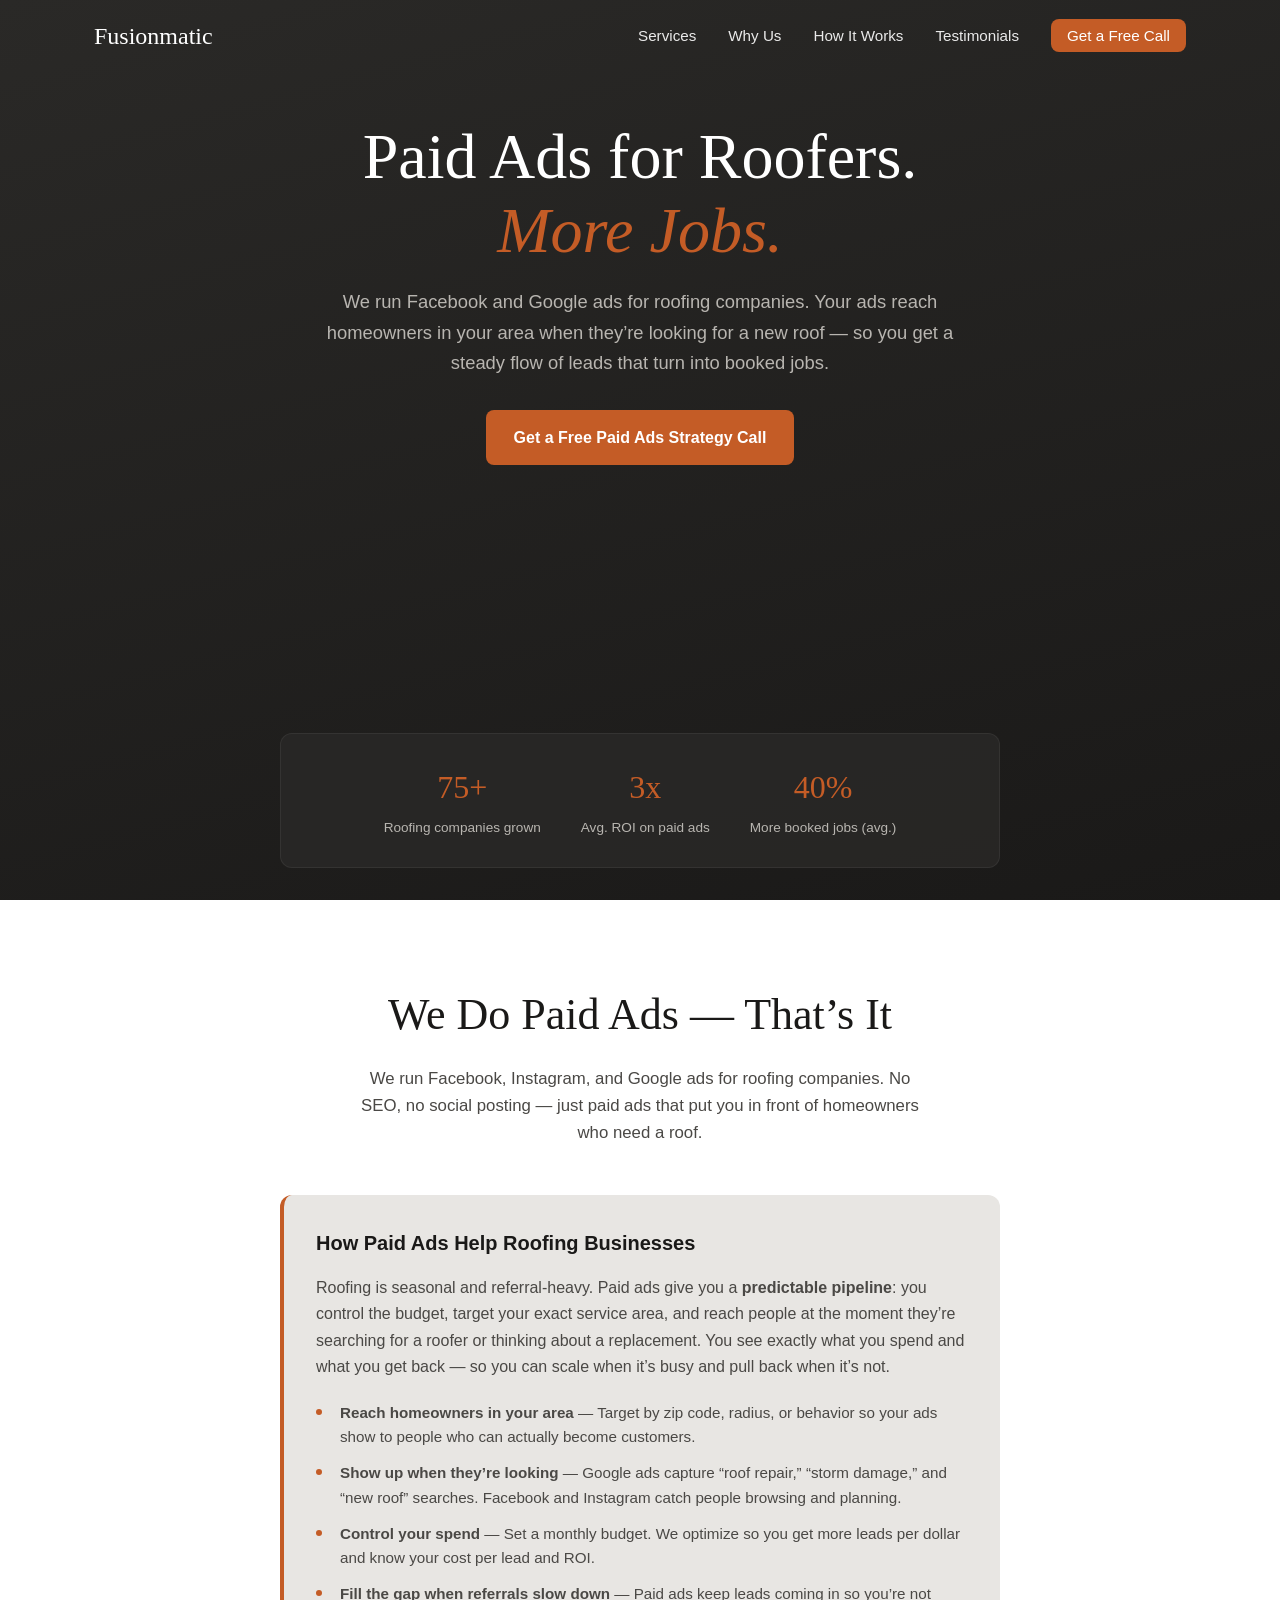
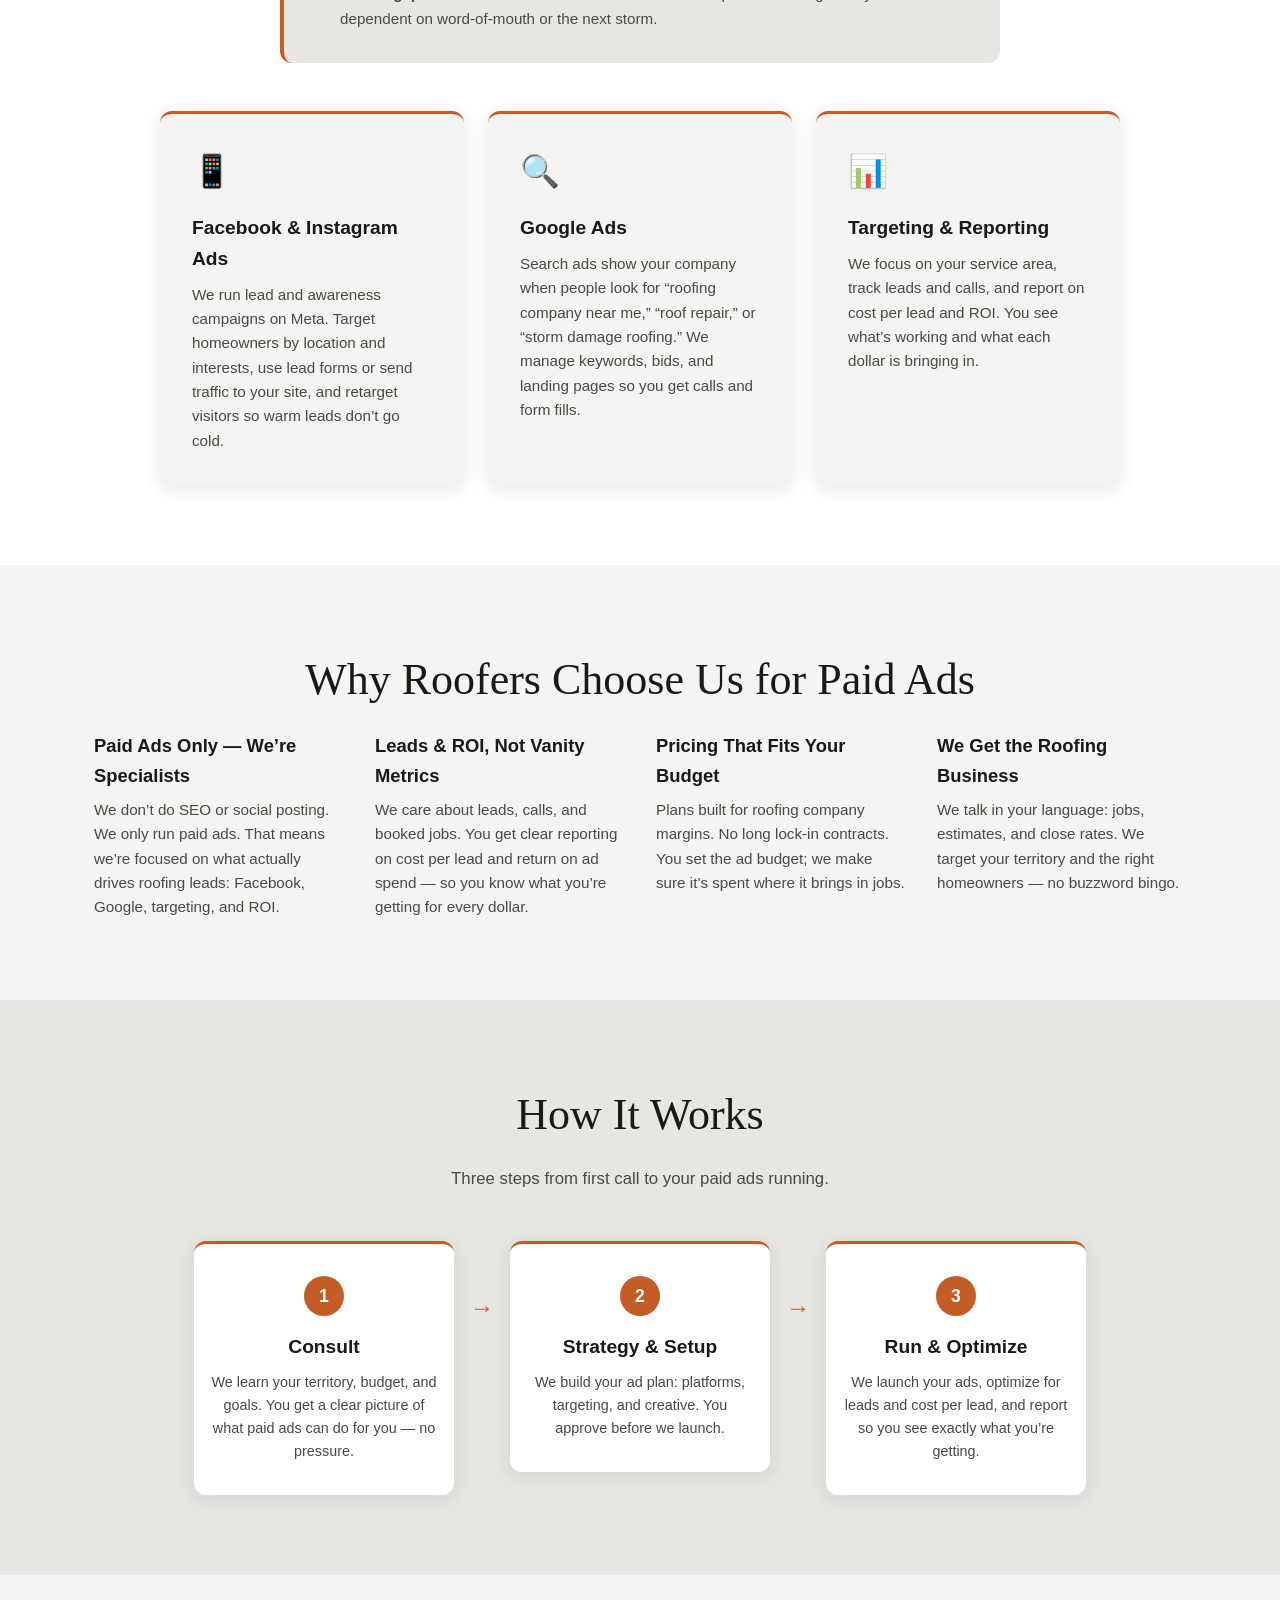
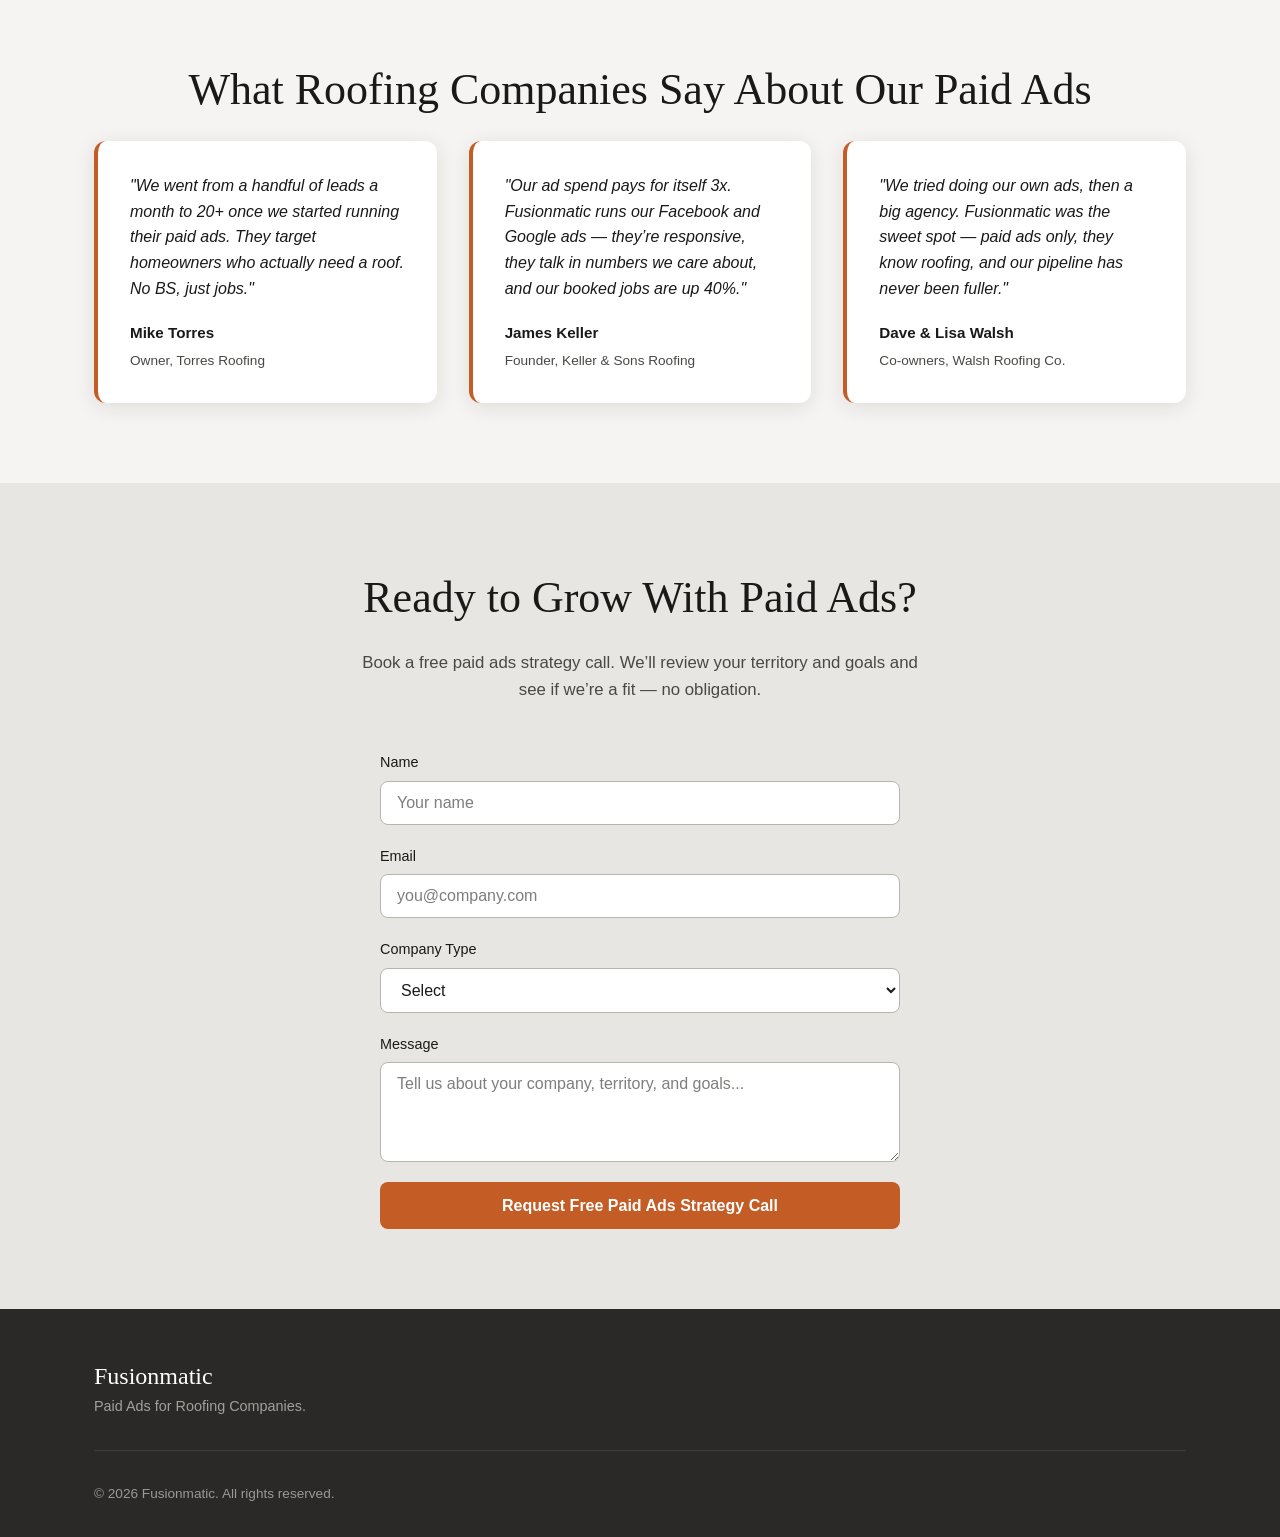
<file: index.html>
<!DOCTYPE html>
<html lang="en">
<head>
  <meta charset="UTF-8">
  <meta name="viewport" content="width=device-width, initial-scale=1.0">
  <title>Fusionmatic — Paid Ads for Roofing Companies | More Leads, More Jobs</title>
  <meta name="description" content="We run paid ads for roofing companies. Facebook, Google, and more — get in front of homeowners who need a roof. Predictable leads, measurable ROI.">
  <link rel="stylesheet" href="styles.css">
</head>
<body>
  <header class="header" id="header">
    <div class="header-inner">
      <a href="#hero" class="logo">Fusionmatic</a>
      <nav class="nav" aria-label="Main navigation">
        <ul class="nav-list">
          <li><a href="#services">Services</a></li>
          <li><a href="#why-us">Why Us</a></li>
          <li><a href="#how-it-works">How It Works</a></li>
          <li><a href="#testimonials">Testimonials</a></li>
          <li><a href="#contact" class="nav-cta">Get a Free Call</a></li>
        </ul>
      </nav>
      <button class="hamburger" id="hamburger" aria-label="Toggle menu" aria-expanded="false">
        <span></span>
        <span></span>
        <span></span>
      </button>
    </div>
    <div class="nav-overlay" id="nav-overlay"></div>
  </header>

  <main>
    <section class="hero" id="hero">
      <div class="hero-bg"></div>
      <div class="hero-inner">
        <div class="hero-content fade-in">
          <h1 class="hero-title">Paid Ads for Roofers.<br><em>More Jobs.</em></h1>
          <p class="hero-subtext">We run Facebook and Google ads for roofing companies. Your ads reach homeowners in your area when they’re looking for a new roof — so you get a steady flow of leads that turn into booked jobs.</p>
          <a href="#contact" class="btn btn-primary btn-pulse">Get a Free Paid Ads Strategy Call</a>
        </div>
      </div>
      <div class="hero-stats fade-in">
        <div class="stat">
          <span class="stat-number" data-target="75">0</span><span class="stat-suffix">+</span>
          <span class="stat-label">Roofing companies grown</span>
        </div>
        <div class="stat">
          <span class="stat-number" data-target="3">0</span><span class="stat-suffix">x</span>
          <span class="stat-label">Avg. ROI on paid ads</span>
        </div>
        <div class="stat">
          <span class="stat-number" data-target="40">0</span><span class="stat-suffix">%</span>
          <span class="stat-label">More booked jobs (avg.)</span>
        </div>
      </div>
    </section>

    <section class="section services fade-in stagger-children" id="services">
      <div class="container">
        <h2 class="section-title">We Do Paid Ads — That’s It</h2>
        <p class="section-subtitle">We run Facebook, Instagram, and Google ads for roofing companies. No SEO, no social posting — just paid ads that put you in front of homeowners who need a roof.</p>

        <div class="how-ads-help">
          <h3 class="how-ads-help-title">How Paid Ads Help Roofing Businesses</h3>
          <p class="how-ads-help-intro">Roofing is seasonal and referral-heavy. Paid ads give you a <strong>predictable pipeline</strong>: you control the budget, target your exact service area, and reach people at the moment they’re searching for a roofer or thinking about a replacement. You see exactly what you spend and what you get back — so you can scale when it’s busy and pull back when it’s not.</p>
          <ul class="how-ads-help-list">
            <li><strong>Reach homeowners in your area</strong> — Target by zip code, radius, or behavior so your ads show to people who can actually become customers.</li>
            <li><strong>Show up when they’re looking</strong> — Google ads capture “roof repair,” “storm damage,” and “new roof” searches. Facebook and Instagram catch people browsing and planning.</li>
            <li><strong>Control your spend</strong> — Set a monthly budget. We optimize so you get more leads per dollar and know your cost per lead and ROI.</li>
            <li><strong>Fill the gap when referrals slow down</strong> — Paid ads keep leads coming in so you’re not dependent on word-of-mouth or the next storm.</li>
          </ul>
        </div>

        <div class="services-grid services-grid-three">
          <article class="card">
            <div class="card-icon" aria-hidden="true">📱</div>
            <h3>Facebook & Instagram Ads</h3>
            <p>We run lead and awareness campaigns on Meta. Target homeowners by location and interests, use lead forms or send traffic to your site, and retarget visitors so warm leads don’t go cold.</p>
          </article>
          <article class="card">
            <div class="card-icon" aria-hidden="true">🔍</div>
            <h3>Google Ads</h3>
            <p>Search ads show your company when people look for “roofing company near me,” “roof repair,” or “storm damage roofing.” We manage keywords, bids, and landing pages so you get calls and form fills.</p>
          </article>
          <article class="card">
            <div class="card-icon" aria-hidden="true">📊</div>
            <h3>Targeting & Reporting</h3>
            <p>We focus on your service area, track leads and calls, and report on cost per lead and ROI. You see what’s working and what each dollar is bringing in.</p>
          </article>
        </div>
      </div>
    </section>

    <section class="section why-us fade-in stagger-children" id="why-us">
      <div class="container">
        <h2 class="section-title">Why Roofers Choose Us for Paid Ads</h2>
        <div class="why-grid">
          <div class="why-card">
            <h3>Paid Ads Only — We’re Specialists</h3>
            <p>We don’t do SEO or social posting. We only run paid ads. That means we’re focused on what actually drives roofing leads: Facebook, Google, targeting, and ROI.</p>
          </div>
          <div class="why-card">
            <h3>Leads & ROI, Not Vanity Metrics</h3>
            <p>We care about leads, calls, and booked jobs. You get clear reporting on cost per lead and return on ad spend — so you know what you’re getting for every dollar.</p>
          </div>
          <div class="why-card">
            <h3>Pricing That Fits Your Budget</h3>
            <p>Plans built for roofing company margins. No long lock-in contracts. You set the ad budget; we make sure it’s spent where it brings in jobs.</p>
          </div>
          <div class="why-card">
            <h3>We Get the Roofing Business</h3>
            <p>We talk in your language: jobs, estimates, and close rates. We target your territory and the right homeowners — no buzzword bingo.</p>
          </div>
        </div>
      </div>
    </section>

    <section class="section how-it-works fade-in stagger-children" id="how-it-works">
      <div class="container">
        <h2 class="section-title">How It Works</h2>
        <p class="section-subtitle">Three steps from first call to your paid ads running.</p>
        <div class="steps">
          <div class="step">
            <span class="step-num">1</span>
            <h3>Consult</h3>
            <p>We learn your territory, budget, and goals. You get a clear picture of what paid ads can do for you — no pressure.</p>
          </div>
          <div class="step-arrow" aria-hidden="true">→</div>
          <div class="step">
            <span class="step-num">2</span>
            <h3>Strategy & Setup</h3>
            <p>We build your ad plan: platforms, targeting, and creative. You approve before we launch.</p>
          </div>
          <div class="step-arrow" aria-hidden="true">→</div>
          <div class="step">
            <span class="step-num">3</span>
            <h3>Run & Optimize</h3>
            <p>We launch your ads, optimize for leads and cost per lead, and report so you see exactly what you’re getting.</p>
          </div>
        </div>
      </div>
    </section>

    <section class="section testimonials fade-in stagger-children" id="testimonials">
      <div class="container">
        <h2 class="section-title">What Roofing Companies Say About Our Paid Ads</h2>
        <div class="testimonials-grid">
          <blockquote class="testimonial">
            <p>"We went from a handful of leads a month to 20+ once we started running their paid ads. They target homeowners who actually need a roof. No BS, just jobs."</p>
            <footer>
              <strong>Mike Torres</strong>
              <span>Owner, Torres Roofing</span>
            </footer>
          </blockquote>
          <blockquote class="testimonial">
            <p>"Our ad spend pays for itself 3x. Fusionmatic runs our Facebook and Google ads — they’re responsive, they talk in numbers we care about, and our booked jobs are up 40%."</p>
            <footer>
              <strong>James Keller</strong>
              <span>Founder, Keller & Sons Roofing</span>
            </footer>
          </blockquote>
          <blockquote class="testimonial">
            <p>"We tried doing our own ads, then a big agency. Fusionmatic was the sweet spot — paid ads only, they know roofing, and our pipeline has never been fuller."</p>
            <footer>
              <strong>Dave & Lisa Walsh</strong>
              <span>Co-owners, Walsh Roofing Co.</span>
            </footer>
          </blockquote>
        </div>
      </div>
    </section>

    <section class="section contact fade-in" id="contact">
      <div class="container">
        <h2 class="section-title">Ready to Grow With Paid Ads?</h2>
        <p class="section-subtitle">Book a free paid ads strategy call. We’ll review your territory and goals and see if we’re a fit — no obligation.</p>
        <div class="contact-wrap">
          <form class="contact-form" id="contact-form" novalidate>
            <div class="form-group">
              <label for="name">Name</label>
              <input type="text" id="name" name="name" required placeholder="Your name">
            </div>
            <div class="form-group">
              <label for="email">Email</label>
              <input type="email" id="email" name="email" required placeholder="you@company.com">
            </div>
            <div class="form-group">
              <label for="business-type">Company Type</label>
              <select id="business-type" name="business_type">
                <option value="">Select</option>
                <option value="residential-roofing">Residential Roofing</option>
                <option value="commercial-roofing">Commercial Roofing</option>
                <option value="both">Residential & Commercial</option>
                <option value="storm-restoration">Storm / Restoration</option>
                <option value="other">Other</option>
              </select>
            </div>
            <div class="form-group">
              <label for="message">Message</label>
              <textarea id="message" name="message" rows="4" placeholder="Tell us about your company, territory, and goals..."></textarea>
            </div>
            <button type="submit" class="btn btn-primary btn-full">Request Free Paid Ads Strategy Call</button>
          </form>
        </div>
      </div>
    </section>
  </main>

  <footer class="footer">
    <div class="container">
      <div class="footer-inner">
        <div class="footer-brand">
          <a href="#hero" class="logo">Fusionmatic</a>
          <p class="footer-tagline">Paid Ads for Roofing Companies.</p>
        </div>
        
        <div class="footer-social">
          <!-- <a href="#" aria-label="Twitter">Twitter</a> -->
          <!-- <a href="#" aria-label="Instagram">Instagram</a> -->
        </div>
      </div>
      <p class="footer-copy">&copy; <span id="year"></span> Fusionmatic. All rights reserved.</p>
    </div>
  </footer>

  <script src="script.js"></script>
</body>
</html>
</file>
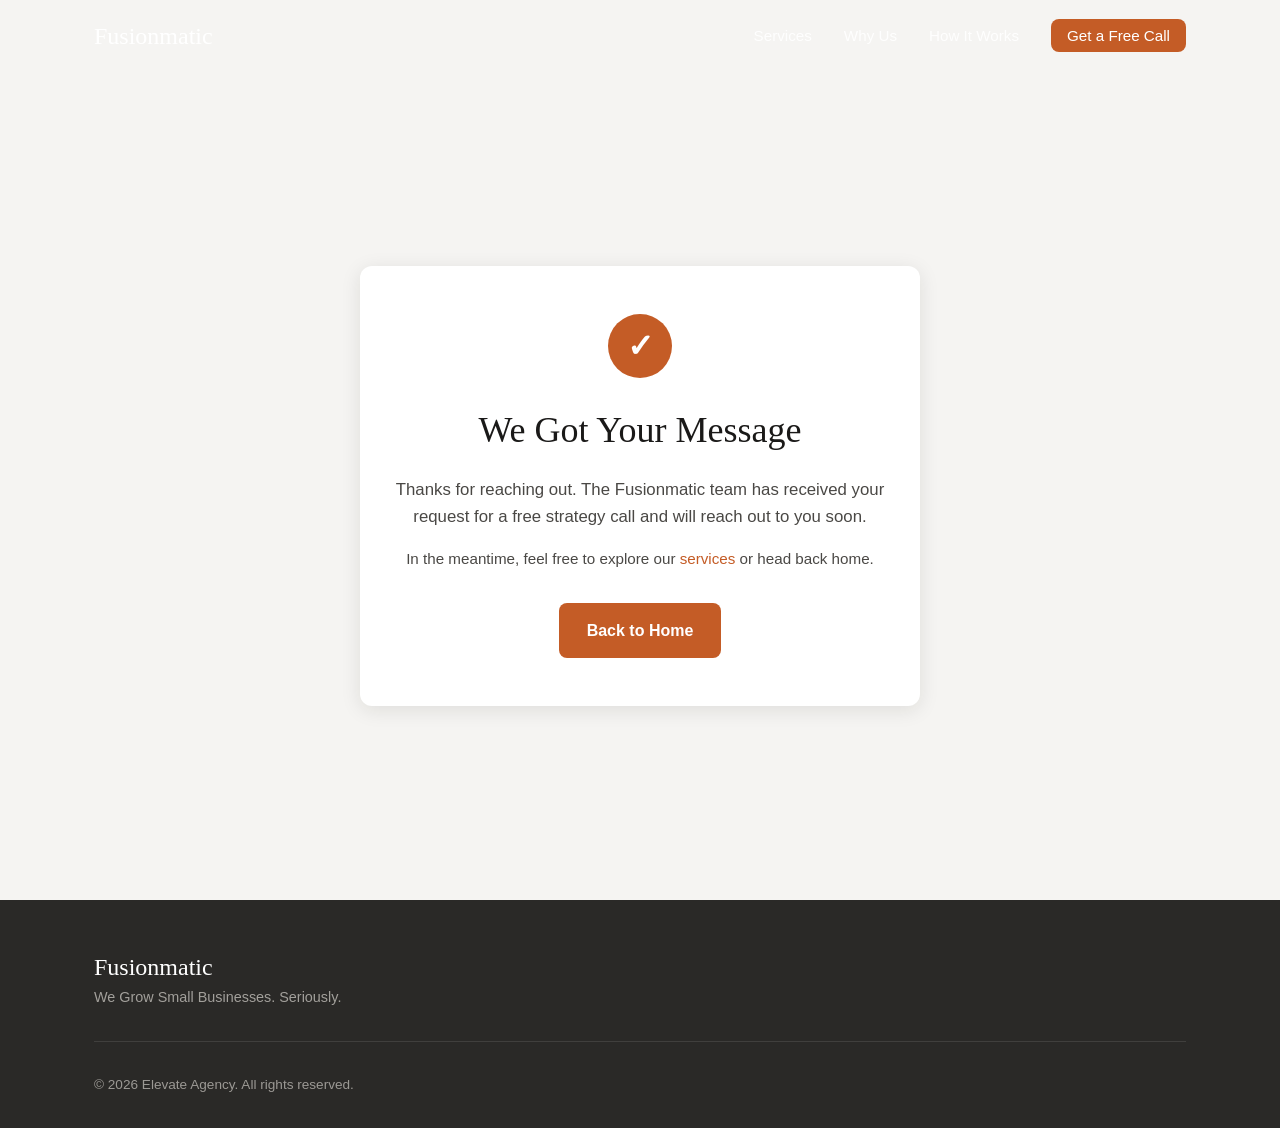
<file: confirmation.html>
<!DOCTYPE html>
<html lang="en">
<head>
  <meta charset="UTF-8">
  <meta name="viewport" content="width=device-width, initial-scale=1.0">
  <title>Message Received — Fusionmatic</title>
  <meta name="description" content="We've received your request. We'll be in touch soon.">
  <link rel="stylesheet" href="styles.css">
</head>
<body>
  <header class="header scrolled" id="header">
    <div class="header-inner">
      <a href="index.html" class="logo">Fusionmatic</a>
      <nav class="nav" aria-label="Main navigation">
        <ul class="nav-list">
          <li><a href="index.html#services">Services</a></li>
          <li><a href="index.html#why-us">Why Us</a></li>
          <li><a href="index.html#how-it-works">How It Works</a></li>
          <li><a href="index.html#contact" class="nav-cta">Get a Free Call</a></li>
        </ul>
      </nav>
      <button class="hamburger" id="hamburger" aria-label="Toggle menu" aria-expanded="false">
        <span></span>
        <span></span>
        <span></span>
      </button>
    </div>
    <div class="nav-overlay" id="nav-overlay"></div>
  </header>

  <main class="confirmation-main">
    <section class="confirmation-section">
      <div class="confirmation-card">
        <div class="confirmation-icon" aria-hidden="true">✓</div>
        <h1 class="confirmation-title">We Got Your Message</h1>
        <p class="confirmation-message" id="confirmation-message">
          Thanks for reaching out. The Fusionmatic team has received your request for a free strategy call and will reach out to you soon.
        </p>
        <p class="confirmation-note">In the meantime, feel free to explore our <a href="index.html#services">services</a> or head back home.</p>
        <a href="index.html" class="btn btn-primary">Back to Home</a>
      </div>
    </section>
  </main>

  <footer class="footer">
    <div class="container">
      <div class="footer-inner">
        <div class="footer-brand">
          <a href="index.html" class="logo">Fusionmatic</a>
          <p class="footer-tagline">We Grow Small Businesses. Seriously.</p>
        </div>
      </div>
      <p class="footer-copy">&copy; <span id="year"></span> Elevate Agency. All rights reserved.</p>
    </div>
  </footer>

  <script src="script.js"></script>
  <script>
    (function () {
      var params = new URLSearchParams(window.location.search);
      var name = params.get('name');
      var msgEl = document.getElementById('confirmation-message');
      if (name && msgEl) {
        var decoded = decodeURIComponent(name.replace(/\+/g, ' '));
        msgEl.innerHTML = 'Thanks, <strong>' + decoded + '</strong>. The Fusionmatic team has received your request for a free strategy call and will reach out to you soon.';
      }
      var yearEl = document.getElementById('year');
      if (yearEl) yearEl.textContent = new Date().getFullYear();
    })();
  </script>
</body>
</html>
</file>
<file: styles.css>
/* ============================================
   FUSIONMATIC — Roofing (masculine theme)
   ============================================ */
:root {
  --primary: #c45c26;
  --primary-dark: #9b4a1e;
  --primary-glow: rgba(196, 92, 38, 0.35);
  --white: #ffffff;
  --off-white: #f5f4f2;
  --gray-light: #e8e6e3;
  --gray-mid: #b8b5b0;
  --gray-dark: #4a4845;
  --charcoal: #2a2927;
  --black: #1a1918;
  --transition: 0.3s ease;
  --radius: 8px;
  --radius-lg: 12px;
  --shadow: 0 4px 20px rgba(26, 25, 24, 0.1);
  --shadow-hover: 0 8px 30px rgba(26, 25, 24, 0.15);
  --header-height: 72px;
  --header-height-scrolled: 60px;
}

*,
*::before,
*::after {
  box-sizing: border-box;
  margin: 0;
  padding: 0;
}

html {
  scroll-behavior: smooth;
}

body {
  font-family: -apple-system, BlinkMacSystemFont, 'Segoe UI', Roboto, Oxygen, Ubuntu, sans-serif;
  font-size: 1rem;
  line-height: 1.6;
  color: var(--black);
  background: var(--off-white);
  overflow-x: hidden;
}

img {
  max-width: 100%;
  height: auto;
  display: block;
}

a {
  color: var(--primary);
  text-decoration: none;
  transition: color var(--transition);
}

a:hover {
  color: var(--primary-dark);
}

ul {
  list-style: none;
}

/* ============================================
   Layout
   ============================================ */
.container {
  width: 100%;
  max-width: 1140px;
  margin: 0 auto;
  padding: 0 1.5rem;
}

.section {
  padding: 5rem 0;
}

.section-title {
  font-family: Georgia, 'Times New Roman', serif;
  font-size: clamp(2rem, 4vw, 2.75rem);
  font-weight: 400;
  color: var(--black);
  text-align: center;
  margin-bottom: 1rem;
}

.section-subtitle {
  text-align: center;
  color: var(--gray-dark);
  max-width: 560px;
  margin: 0 auto 3rem;
  font-size: 1.05rem;
}

/* ============================================
   Header & Nav
   ============================================ */
.header {
  position: fixed;
  top: 0;
  left: 0;
  right: 0;
  z-index: 1000;
  height: var(--header-height);
  background: transparent;
  transition: height var(--transition), background var(--transition), box-shadow var(--transition);
}

.header.scrolled {
  height: var(--header-height-scrolled);
  background: rgba(245, 244, 242, 0.98);
  box-shadow: var(--shadow);
}

.header-inner {
  max-width: 1140px;
  margin: 0 auto;
  padding: 0 1.5rem;
  height: 100%;
  display: flex;
  align-items: center;
  justify-content: space-between;
}

.logo {
  font-family: Georgia, 'Times New Roman', serif;
  font-size: 1.5rem;
  font-weight: 400;
  color: var(--black) !important;
}

.logo:hover {
  color: var(--primary) !important;
}

/* Light nav on dark hero when not scrolled */
.header:not(.scrolled) .nav-list a:not(.nav-cta) {
  color: rgba(255, 255, 255, 0.9);
}
.header:not(.scrolled) .nav-list a:not(.nav-cta):hover {
  color: var(--primary);
}
.header:not(.scrolled) .logo {
  color: var(--white) !important;
}
.header:not(.scrolled) .logo:hover {
  color: var(--primary) !important;
}
.header:not(.scrolled) .hamburger span {
  background: var(--white);
}

.nav-list {
  display: flex;
  align-items: center;
  gap: 2rem;
}

.nav-list a {
  color: var(--black);
  font-weight: 500;
  font-size: 0.95rem;
}

.nav-list a:hover {
  color: var(--primary);
}

.nav-cta {
  background: var(--primary);
  color: var(--white) !important;
  padding: 0.5rem 1rem;
  border-radius: var(--radius);
  transition: background var(--transition), transform var(--transition);
}

.nav-cta:hover {
  background: var(--primary-dark);
  color: var(--white) !important;
  transform: translateY(-1px);
}

/* Hamburger (hidden on desktop) */
.hamburger {
  display: none;
  flex-direction: column;
  justify-content: center;
  gap: 5px;
  width: 32px;
  height: 32px;
  background: none;
  border: none;
  cursor: pointer;
  padding: 0;
  z-index: 1001;
  transition: transform var(--transition);
}

.hamburger span {
  display: block;
  width: 100%;
  height: 2px;
  background: var(--black);
  transition: transform var(--transition), opacity var(--transition);
}

.hamburger.open span:nth-child(1) {
  transform: translateY(7px) rotate(45deg);
}

.hamburger.open span:nth-child(2) {
  opacity: 0;
}

.hamburger.open span:nth-child(3) {
  transform: translateY(-7px) rotate(-45deg);
}

.nav-overlay {
  display: none;
  position: fixed;
  inset: 0;
  background: rgba(26, 26, 26, 0.4);
  z-index: 999;
  opacity: 0;
  transition: opacity var(--transition);
}

.nav-overlay.visible {
  opacity: 1;
}

/* ============================================
   Hero
   ============================================ */
.hero {
  position: relative;
  min-height: 100vh;
  display: flex;
  flex-direction: column;
  justify-content: center;
  align-items: center;
  text-align: center;
  padding: calc(var(--header-height) + 3rem) 1.5rem 2rem;
  overflow: hidden;
}

.hero-bg {
  position: absolute;
  inset: 0;
  background: linear-gradient(165deg, var(--charcoal) 0%, var(--black) 50%, var(--charcoal) 100%);
  background-size: 200% 200%;
  animation: heroGradient 14s ease infinite;
  z-index: -1;
}

@keyframes heroGradient {
  0%, 100% { background-position: 0% 50%; }
  50% { background-position: 100% 50%; }
}

.hero-inner {
  width: 100%;
  max-width: 720px;
  margin: 0 auto;
}

.hero-content {
  max-width: 640px;
  margin: 0 auto;
}

.hero-title {
  font-family: Georgia, 'Times New Roman', serif;
  font-size: clamp(2.5rem, 6vw, 4rem);
  font-weight: 400;
  line-height: 1.15;
  color: var(--white);
  margin-bottom: 1.25rem;
}

.hero-title em {
  font-style: italic;
  color: var(--primary);
}

.hero-subtext {
  font-size: 1.15rem;
  color: var(--gray-mid);
  margin-bottom: 2rem;
  line-height: 1.65;
}

/* Buttons */
.btn {
  display: inline-block;
  padding: 0.9rem 1.75rem;
  font-family: inherit;
  font-size: 1rem;
  font-weight: 600;
  border: none;
  border-radius: var(--radius);
  cursor: pointer;
  transition: background var(--transition), color var(--transition), transform var(--transition), box-shadow var(--transition);
}

.btn-primary {
  background: var(--primary);
  color: var(--white);
}

.btn-primary:hover {
  background: var(--primary-dark);
  transform: translateY(-2px);
  box-shadow: var(--shadow-hover);
}

.btn-full {
  width: 100%;
}

/* CTA pulse */
.btn-pulse {
  animation: pulse 2.5s ease-in-out infinite;
}

@keyframes pulse {
  0%, 100% { box-shadow: 0 0 0 0 var(--primary-glow); }
  50% { box-shadow: 0 0 0 14px rgba(196, 92, 38, 0); }
}

/* Hero stats — bar below hero */
.hero-stats {
  display: flex;
  gap: 2.5rem;
  margin-top: auto;
  padding: 1.75rem 1.5rem;
  width: 100%;
  max-width: 720px;
  flex-wrap: wrap;
  justify-content: center;
  background: rgba(42, 41, 39, 0.85);
  border-radius: var(--radius-lg);
  border: 1px solid rgba(255, 255, 255, 0.06);
}

.stat {
  text-align: center;
}

.stat-number {
  font-family: Georgia, 'Times New Roman', serif;
  font-size: 2rem;
  color: var(--primary);
  display: inline;
}

.stat-suffix {
  font-family: Georgia, 'Times New Roman', serif;
  font-size: 2rem;
  color: var(--primary);
}

.stat-label {
  display: block;
  font-size: 0.85rem;
  color: var(--gray-mid);
  margin-top: 0.25rem;
}

/* ============================================
   Services — Cards
   ============================================ */
.services {
  background: var(--white);
}

.services-grid {
  display: grid;
  grid-template-columns: repeat(auto-fit, minmax(300px, 1fr));
  gap: 1.5rem;
}

.services-grid-three {
  grid-template-columns: repeat(auto-fit, minmax(280px, 1fr));
  max-width: 960px;
  margin: 0 auto;
}

/* How paid ads help roofing businesses */
.how-ads-help {
  max-width: 720px;
  margin: 0 auto 3rem;
  padding: 2rem;
  background: var(--gray-light);
  border-radius: var(--radius-lg);
  border-left: 4px solid var(--primary);
}

.how-ads-help-title {
  font-size: 1.25rem;
  color: var(--black);
  margin-bottom: 1rem;
}

.how-ads-help-intro {
  color: var(--gray-dark);
  font-size: 1rem;
  line-height: 1.65;
  margin-bottom: 1.25rem;
}

.how-ads-help-list {
  list-style: none;
  padding: 0;
  margin: 0;
}

.how-ads-help-list li {
  position: relative;
  padding-left: 1.5rem;
  margin-bottom: 0.75rem;
  color: var(--gray-dark);
  font-size: 0.95rem;
  line-height: 1.6;
}

.how-ads-help-list li::before {
  content: '';
  position: absolute;
  left: 0;
  top: 0.5rem;
  width: 6px;
  height: 6px;
  background: var(--primary);
  border-radius: 50%;
}

.how-ads-help-list li:last-child {
  margin-bottom: 0;
}

.card {
  background: var(--off-white);
  padding: 2rem;
  border-radius: var(--radius-lg);
  box-shadow: var(--shadow);
  border-top: 3px solid var(--primary);
  transition: transform var(--transition), box-shadow var(--transition);
}

.card:hover {
  transform: translateY(-4px);
  box-shadow: var(--shadow-hover);
}

.card-icon {
  font-size: 2rem;
  margin-bottom: 1rem;
}

.card h3 {
  font-size: 1.2rem;
  color: var(--black);
  margin-bottom: 0.5rem;
}

.card p {
  color: var(--gray-dark);
  font-size: 0.95rem;
}

/* ============================================
   Why Us
   ============================================ */
.why-grid {
  display: grid;
  grid-template-columns: repeat(auto-fit, minmax(240px, 1fr));
  gap: 2rem;
}

.why-card h3 {
  font-size: 1.15rem;
  color: var(--black);
  margin-bottom: 0.5rem;
}

.why-card p {
  color: var(--gray-dark);
  font-size: 0.95rem;
}

/* ============================================
   How It Works
   ============================================ */
.how-it-works {
  background: var(--gray-light);
}

.steps {
  display: flex;
  align-items: flex-start;
  justify-content: center;
  gap: 1rem;
  flex-wrap: wrap;
  max-width: 900px;
  margin: 0 auto;
}

.step {
  flex: 1;
  min-width: 200px;
  max-width: 260px;
  text-align: center;
  padding: 2rem 1rem;
  background: var(--white);
  border-radius: var(--radius-lg);
  box-shadow: var(--shadow);
  border-top: 3px solid var(--primary);
  transition: transform var(--transition), box-shadow var(--transition);
}

.step:hover {
  transform: translateY(-2px);
  box-shadow: var(--shadow-hover);
}

.step-num {
  display: inline-flex;
  align-items: center;
  justify-content: center;
  width: 40px;
  height: 40px;
  background: var(--primary);
  color: var(--white);
  font-weight: 700;
  font-size: 1.1rem;
  border-radius: 50%;
  margin-bottom: 1rem;
}

.step h3 {
  font-size: 1.2rem;
  color: var(--black);
  margin-bottom: 0.5rem;
}

.step p {
  color: var(--gray-dark);
  font-size: 0.9rem;
}

.step-arrow {
  flex-shrink: 0;
  padding-top: 3rem;
  color: var(--primary);
  font-size: 1.5rem;
  font-weight: 700;
}

/* ============================================
   Testimonials
   ============================================ */
.testimonials-grid {
  display: grid;
  grid-template-columns: repeat(auto-fit, minmax(280px, 1fr));
  gap: 2rem;
}

.testimonial {
  background: var(--white);
  padding: 2rem;
  border-radius: var(--radius-lg);
  box-shadow: var(--shadow);
  border-left: 4px solid var(--primary);
  transition: transform var(--transition), box-shadow var(--transition);
}

.testimonial:hover {
  transform: translateY(-2px);
  box-shadow: var(--shadow);
}

.testimonial p {
  font-size: 1rem;
  color: var(--black);
  margin-bottom: 1.25rem;
  font-style: italic;
}

.testimonial footer {
  display: flex;
  flex-direction: column;
  gap: 0.25rem;
}

.testimonial footer strong {
  color: var(--black);
  font-size: 0.95rem;
}

.testimonial footer span {
  color: var(--gray-dark);
  font-size: 0.85rem;
}

/* ============================================
   Contact form
   ============================================ */
.contact {
  background: var(--gray-light);
}

.contact-wrap {
  max-width: 520px;
  margin: 0 auto;
}

.contact-form {
  display: flex;
  flex-direction: column;
  gap: 1.25rem;
}

.form-group {
  display: flex;
  flex-direction: column;
  gap: 0.4rem;
}

.form-group label {
  font-weight: 500;
  font-size: 0.9rem;
  color: var(--black);
}

.form-group input,
.form-group select,
.form-group textarea {
  padding: 0.75rem 1rem;
  font-family: inherit;
  font-size: 1rem;
  border: 1px solid var(--gray-mid);
  border-radius: var(--radius);
  background: var(--white);
  color: var(--black);
  transition: border-color var(--transition), box-shadow var(--transition);
}

.form-group input:focus,
.form-group select:focus,
.form-group textarea:focus {
  outline: none;
  border-color: var(--primary);
  box-shadow: 0 0 0 3px var(--primary-glow);
}

.form-group input::placeholder,
.form-group textarea::placeholder {
  color: var(--gray-dark);
  opacity: 0.7;
}

.form-group textarea {
  resize: vertical;
  min-height: 100px;
}

/* ============================================
   Footer
   ============================================ */
.footer {
  background: var(--charcoal);
  color: var(--gray-mid);
  padding: 3rem 0 2rem;
}

.footer-inner {
  display: flex;
  flex-wrap: wrap;
  justify-content: space-between;
  align-items: flex-start;
  gap: 2rem;
  margin-bottom: 2rem;
  padding-bottom: 2rem;
  border-bottom: 1px solid rgba(255, 255, 255, 0.1);
}

.footer-brand .logo {
  color: var(--white) !important;
  margin-bottom: 0.25rem;
}

.footer-tagline {
  font-size: 0.9rem;
  opacity: 0.85;
}

.footer-nav {
  display: flex;
  flex-wrap: wrap;
  gap: 1.5rem;
}

.footer-nav a {
  color: var(--gray-mid);
}

.footer-nav a:hover {
  color: var(--white);
}

.footer-social {
  display: flex;
  gap: 1rem;
}

.footer-social a {
  color: var(--gray-mid);
  font-size: 0.9rem;
}

.footer-social a:hover {
  color: var(--white);
}

.footer-copy {
  font-size: 0.85rem;
  opacity: 0.8;
}

/* ============================================
   Scroll-triggered fade-in (base state)
   ============================================ */
.fade-in {
  opacity: 0;
  transform: translateY(24px);
  transition: opacity 0.6s ease, transform 0.6s ease;
}

.fade-in.visible {
  opacity: 1;
  transform: translateY(0);
}

/* Stagger children */
.fade-in.stagger-children .card,
.fade-in.stagger-children .why-card,
.fade-in.stagger-children .step,
.fade-in.stagger-children .testimonial {
  opacity: 0;
  transform: translateY(20px);
  transition: opacity 0.5s ease, transform 0.5s ease;
}

.fade-in.visible.stagger-children .card:nth-child(1),
.fade-in.visible.stagger-children .why-card:nth-child(1),
.fade-in.visible.stagger-children .step:nth-child(1),
.fade-in.visible.stagger-children .step:nth-child(3),
.fade-in.visible.stagger-children .step:nth-child(5),
.fade-in.visible.stagger-children .testimonial:nth-child(1) { transition-delay: 0.1s; }
.fade-in.visible.stagger-children .card:nth-child(2),
.fade-in.visible.stagger-children .why-card:nth-child(2),
.fade-in.visible.stagger-children .testimonial:nth-child(2) { transition-delay: 0.2s; }
.fade-in.visible.stagger-children .card:nth-child(3),
.fade-in.visible.stagger-children .why-card:nth-child(3),
.fade-in.visible.stagger-children .testimonial:nth-child(3) { transition-delay: 0.3s; }
.fade-in.visible.stagger-children .card:nth-child(4),
.fade-in.visible.stagger-children .why-card:nth-child(4) { transition-delay: 0.4s; }
.fade-in.visible.stagger-children .card:nth-child(5) { transition-delay: 0.5s; }
.fade-in.visible.stagger-children .card:nth-child(6) { transition-delay: 0.6s; }
.fade-in.visible.stagger-children .step-arrow:nth-child(2) { transition-delay: 0.15s; }
.fade-in.visible.stagger-children .step-arrow:nth-child(4) { transition-delay: 0.25s; }

.fade-in.visible.stagger-children .card,
.fade-in.visible.stagger-children .why-card,
.fade-in.visible.stagger-children .step,
.fade-in.visible.stagger-children .step-arrow,
.fade-in.visible.stagger-children .testimonial {
  opacity: 1;
  transform: translateY(0);
}

/* ============================================
   Mobile
   ============================================ */
@media (max-width: 768px) {
  .nav {
    position: fixed;
    top: 0;
    right: 0;
    width: 280px;
    max-width: 85vw;
    height: 100vh;
    background: var(--off-white);
    padding: calc(var(--header-height) + 2rem) 2rem 2rem;
    transform: translateX(100%);
    transition: transform var(--transition);
    z-index: 1000;
    box-shadow: -4px 0 24px rgba(0, 0, 0, 0.1);
  }

  .nav.open {
    transform: translateX(0);
  }

  .nav-list {
    flex-direction: column;
    align-items: flex-start;
    gap: 1.5rem;
  }

  .nav-list a {
    font-size: 1.1rem;
  }

  .hamburger {
    display: flex;
  }

  .nav-overlay {
    display: block;
  }

  .section {
    padding: 3.5rem 0;
  }

  .hero-stats {
    gap: 2rem;
    padding: 1.25rem 1rem;
  }

  .stat-number,
  .stat-suffix {
    font-size: 1.75rem;
  }

  .steps {
    flex-direction: column;
    align-items: center;
  }

  .step {
    max-width: 100%;
  }

  .step-arrow {
    transform: rotate(90deg);
    padding: 0;
  }

  .footer-inner {
    flex-direction: column;
    text-align: center;
  }

  .footer-nav,
  .footer-social {
    justify-content: center;
  }
}

@media (max-width: 480px) {
  .hero-title {
    font-size: 2rem;
  }

  .hero-subtext {
    font-size: 1rem;
  }

  .services-grid {
    grid-template-columns: 1fr;
  }
}

/* ============================================
   Confirmation page
   ============================================ */
.confirmation-main {
  min-height: 100vh;
  padding: calc(var(--header-height) + 4rem) 1.5rem 4rem;
  display: flex;
  align-items: center;
  justify-content: center;
}

.confirmation-section {
  width: 100%;
  max-width: 560px;
  margin: 0 auto;
}

.confirmation-card {
  background: var(--white);
  border-radius: var(--radius-lg);
  box-shadow: var(--shadow);
  padding: 3rem 2rem;
  text-align: center;
}

.confirmation-icon {
  width: 64px;
  height: 64px;
  margin: 0 auto 1.5rem;
  background: var(--primary);
  color: var(--white);
  font-size: 2rem;
  font-weight: 700;
  line-height: 64px;
  border-radius: 50%;
}

.confirmation-title {
  font-family: Georgia, 'Times New Roman', serif;
  font-size: clamp(1.75rem, 4vw, 2.25rem);
  font-weight: 400;
  color: var(--black);
  margin-bottom: 1rem;
}

.confirmation-message {
  color: var(--gray-dark);
  font-size: 1.05rem;
  line-height: 1.65;
  margin-bottom: 1rem;
}

.confirmation-note {
  color: var(--gray-dark);
  font-size: 0.95rem;
  margin-bottom: 1.5rem;
}

.confirmation-card .btn {
  margin-top: 0.5rem;
}
</file>
